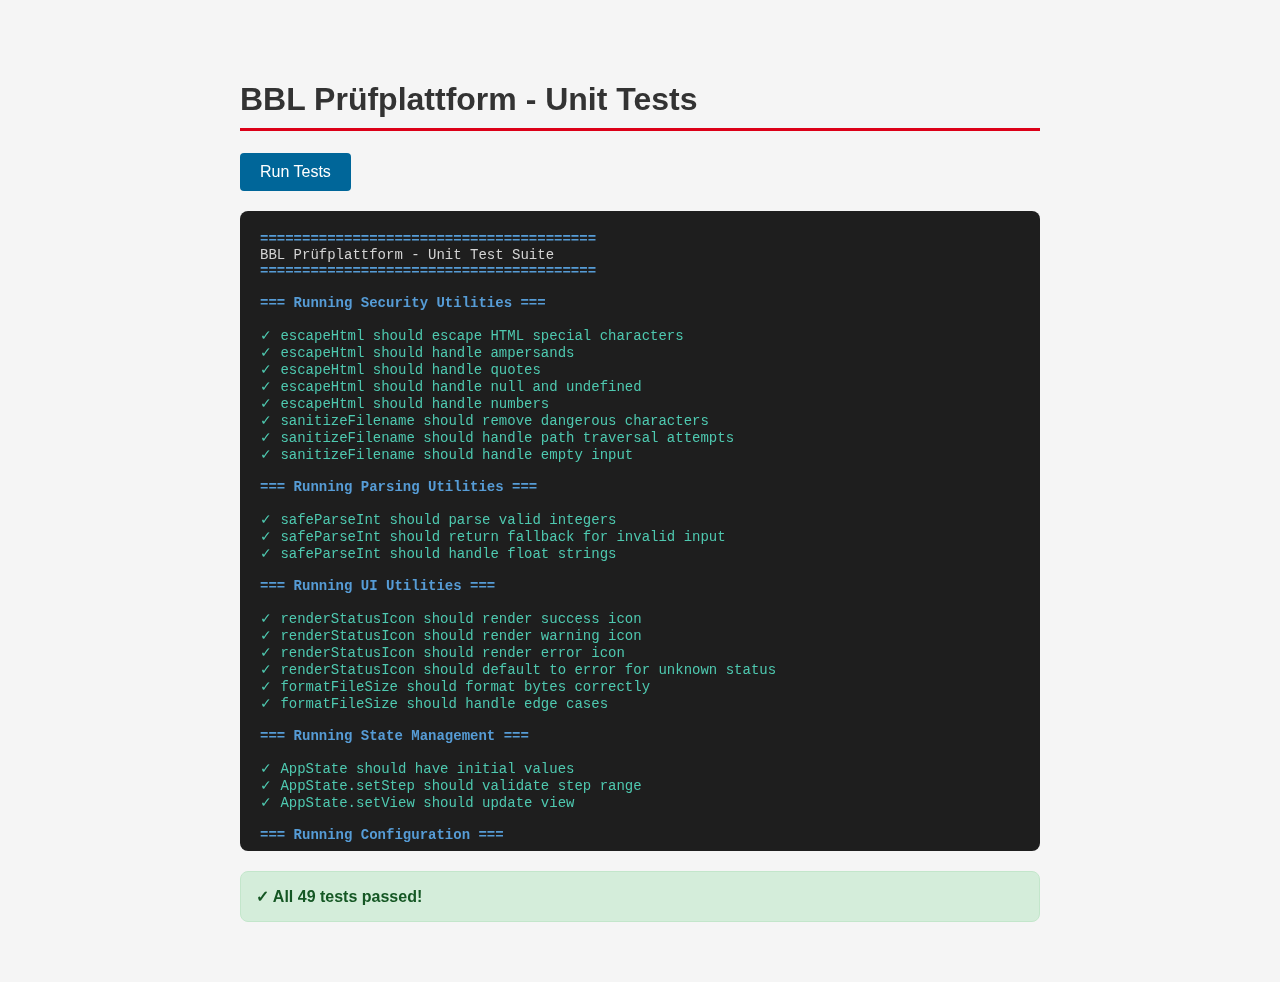
<file: test.html>
<!DOCTYPE html>
<html lang="en">
<head>
    <meta charset="UTF-8">
    <meta name="viewport" content="width=device-width, initial-scale=1.0">
    <title>BBL Prüfplattform - Unit Tests</title>
    <style>
        body {
            font-family: 'Frutiger Neue LT W1G', -apple-system, BlinkMacSystemFont, 'Segoe UI', Roboto, sans-serif;
            max-width: 800px;
            margin: 40px auto;
            padding: 20px;
            background: #f5f5f5;
        }
        h1 {
            color: #333;
            border-bottom: 3px solid #DC0018;
            padding-bottom: 10px;
        }
        #test-output {
            background: #1e1e1e;
            color: #d4d4d4;
            padding: 20px;
            border-radius: 8px;
            font-family: 'Monaco', 'Menlo', 'Ubuntu Mono', monospace;
            font-size: 14px;
            white-space: pre-wrap;
            overflow-x: auto;
            max-height: 600px;
            overflow-y: auto;
        }
        .pass { color: #4ec9b0; }
        .fail { color: #f14c4c; }
        .header { color: #569cd6; font-weight: bold; }
        #summary {
            margin-top: 20px;
            padding: 15px;
            border-radius: 8px;
            font-weight: bold;
        }
        #summary.success {
            background: #d4edda;
            color: #155724;
            border: 1px solid #c3e6cb;
        }
        #summary.failure {
            background: #f8d7da;
            color: #721c24;
            border: 1px solid #f5c6cb;
        }
        button {
            background: #006699;
            color: white;
            border: none;
            padding: 10px 20px;
            border-radius: 4px;
            cursor: pointer;
            font-size: 16px;
            margin-bottom: 20px;
        }
        button:hover {
            background: #005580;
        }
    </style>
</head>
<body>
    <h1>BBL Prüfplattform - Unit Tests</h1>
    <button onclick="runTests()">Run Tests</button>
    <div id="test-output"></div>
    <div id="summary"></div>

    <!-- Load main script first (contains functions to test) -->
    <script src="js/script.js"></script>
    <!-- Load test script -->
    <script src="js/script.test.js"></script>
    <script>
        const output = document.getElementById('test-output');
        const summaryEl = document.getElementById('summary');

        // Override console.log to display in page
        const originalLog = console.log;
        const originalError = console.error;

        console.log = function(...args) {
            originalLog.apply(console, args);
            const text = args.join(' ');
            const span = document.createElement('span');
            if (text.includes('===')) {
                span.className = 'header';
            } else if (text.includes('✓')) {
                span.className = 'pass';
            } else if (text.includes('Passed:')) {
                span.className = 'pass';
            }
            span.textContent = text + '\n';
            output.appendChild(span);
        };

        console.error = function(...args) {
            originalError.apply(console, args);
            const text = args.join(' ');
            const span = document.createElement('span');
            span.className = 'fail';
            span.textContent = text + '\n';
            output.appendChild(span);
        };

        function runTests() {
            output.innerHTML = '';
            summaryEl.innerHTML = '';
            summaryEl.className = '';

            // Reset test runner
            TestRunner.passed = 0;
            TestRunner.failed = 0;
            TestRunner.results = [];

            const success = runAllTests();

            summaryEl.className = success ? 'success' : 'failure';
            summaryEl.textContent = success
                ? `✓ All ${TestRunner.passed} tests passed!`
                : `✗ ${TestRunner.failed} of ${TestRunner.passed + TestRunner.failed} tests failed`;
        }

        // Auto-run on load
        window.addEventListener('load', runTests);
    </script>
</body>
</html>
</file>
